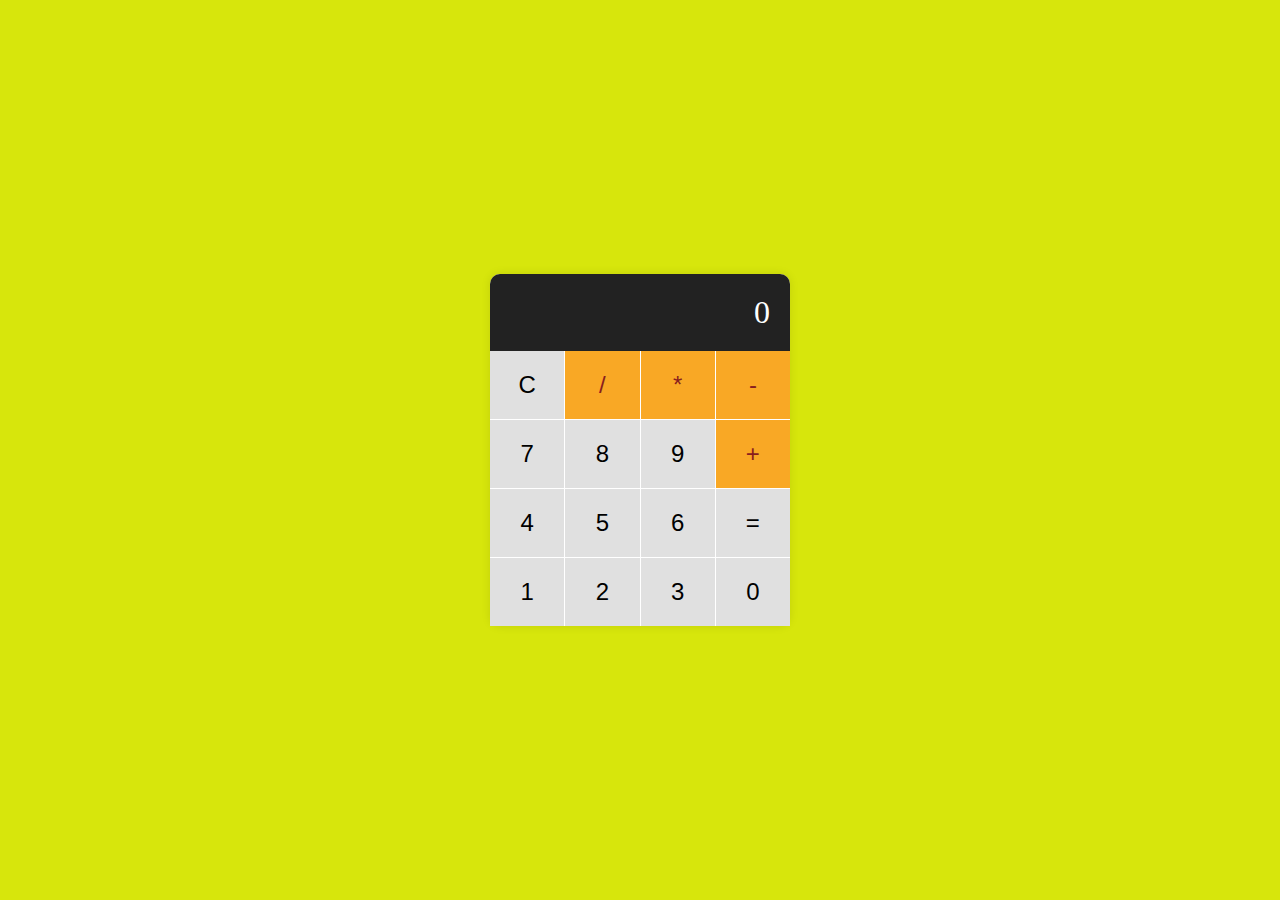
<file: cod soft/LEVEL1 2/INDEX.HTML>
<!DOCTYPE html>
<html lang="en">
<head>
    <meta charset="UTF-8">
    <meta name="viewport" content="width=device-width, initial-scale=1.0">
    <title>Muthuraj Calculator</title>
    <link rel="stylesheet" href="style.css">
</head>
<body>
  
    <div class="calculator">
       
        <div id="display" class="display">0</div>
        <div class="buttons">
            <button class="btn" id="clear">C</button>
            <button class="btn operator" id="divide">/</button>
            <button class="btn operator" id="multiply">*</button>
            <button class="btn operator" id="subtract">-</button>
            <button class="btn number" id="seven">7</button>
            <button class="btn number" id="eight">8</button>
            <button class="btn number" id="nine">9</button>
            <button class="btn operator" id="add">+</button>
            <button class="btn number" id="four">4</button>
            <button class="btn number" id="five">5</button>
            <button class="btn number" id="six">6</button>
            <button class="btn" id="equals">=</button>
            <button class="btn number" id="one">1</button>
            <button class="btn number" id="two">2</button>
            <button class="btn number" id="three">3</button>
            <button class="btn number" id="zero">0</button>
        </div>
    </div>
    <script src="script.js"></script>
</body>
</html>
</file>
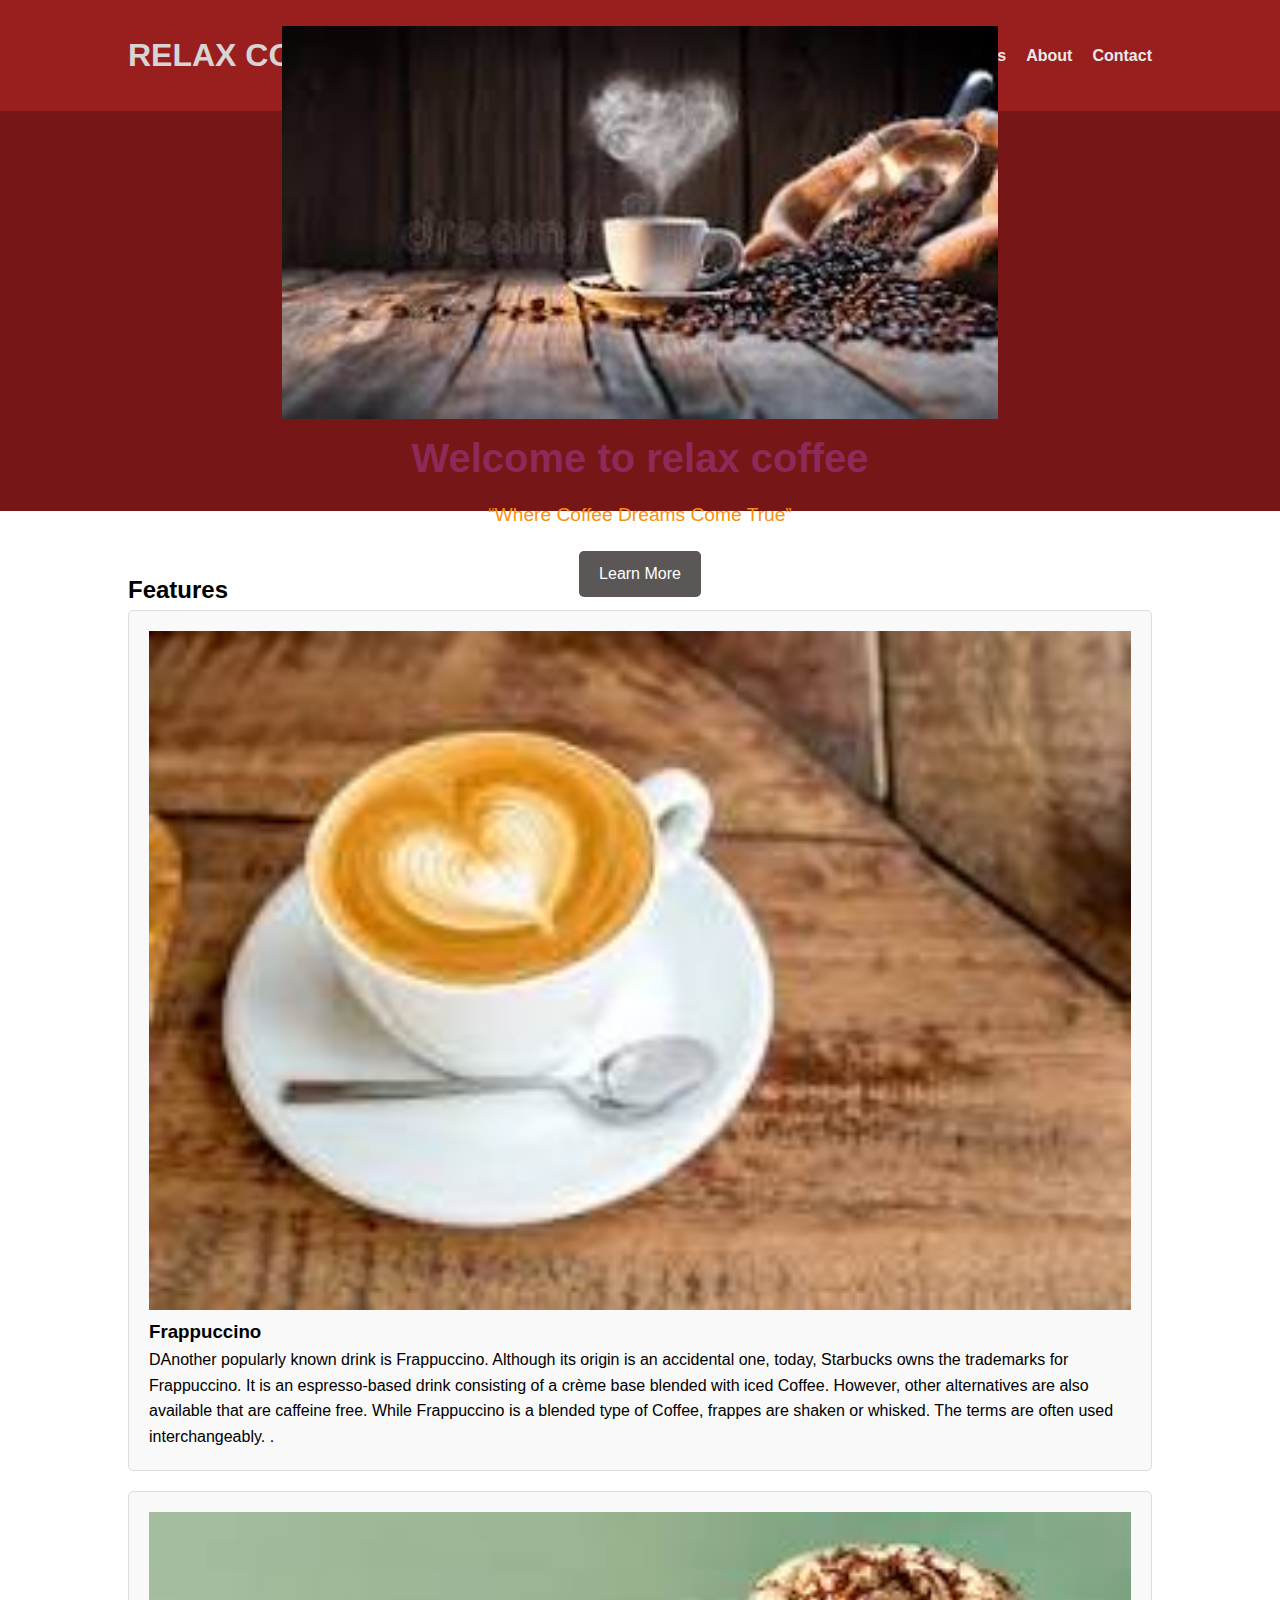
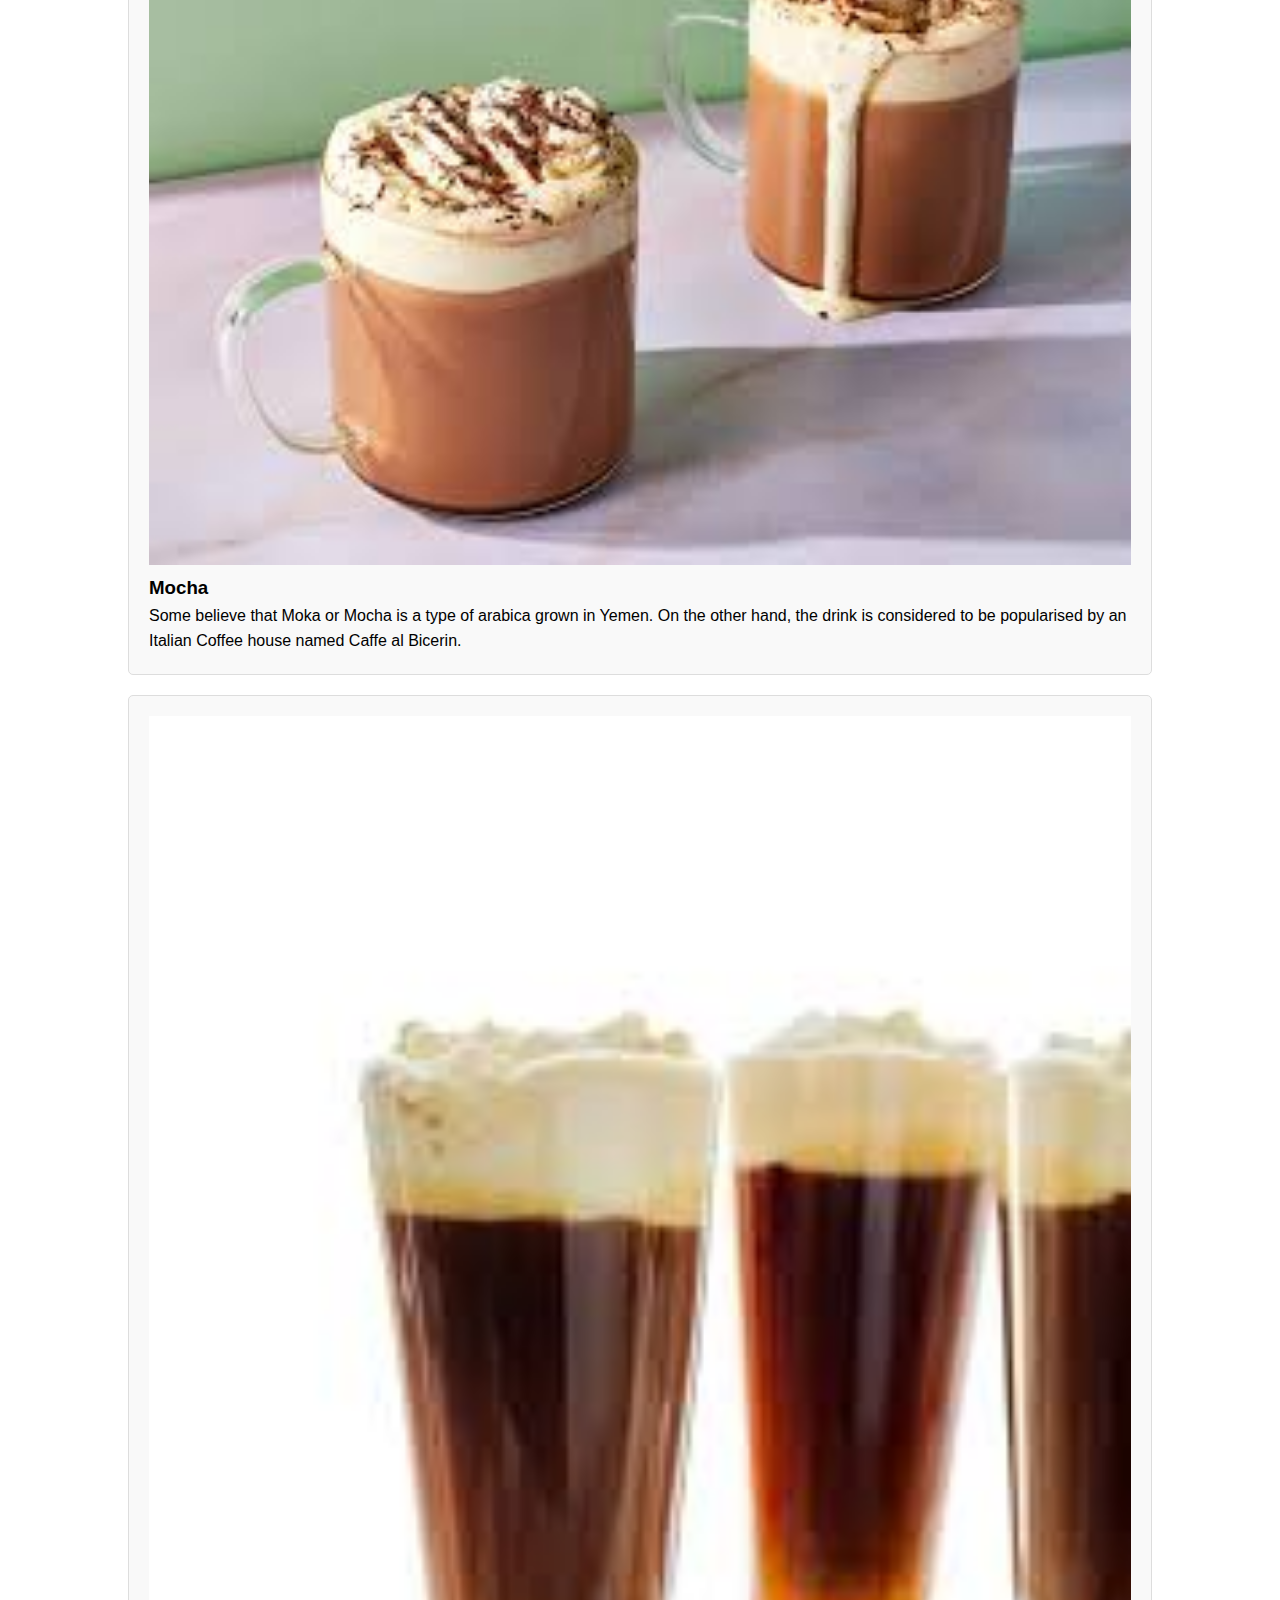
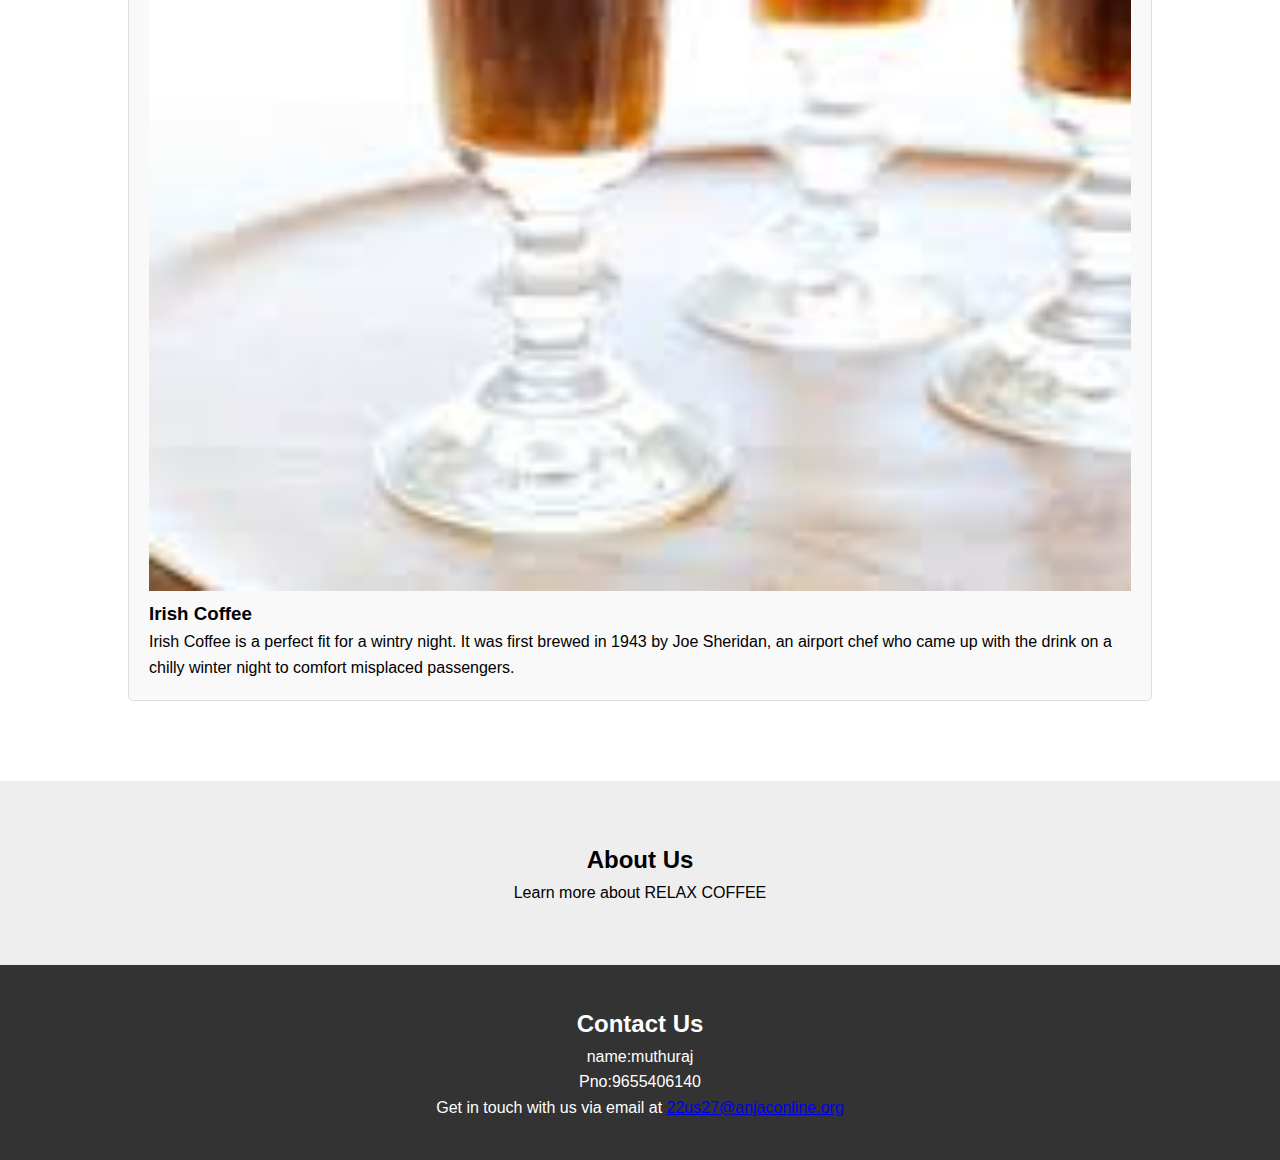
<file: cod soft/level1 3/index.html>
<!DOCTYPE html>
<html lang="en">
<head>
    <meta charset="UTF-8">
    <meta name="viewport" content="width=device-width, initial-scale=1.0">
    <title>Landing Page</title>
    <link rel="stylesheet" href="styles.css">
</head>
<body>
    <header>
        <div class="container">
            <h1 style="font-family: 'Franklin Gothic Medium', 'Arial Narrow', Arial, sans-serif;">RELAX COFFEE</h1>
            <nav >
                <ul>
                    <li><a href="#home">Home</a></li>
                    <li><a href="#types">Types</a></li>
                    <li><a href="#about">About</a></li>
                    <li><a href="#contact">Contact</a></li>
                </ul>
            </nav>
        </div>
    </header>

    <section id="home" class="hero">
        <div class="container">
            <IMG src="download (1).jpeg" width="70%" height="100%">
            <h2 style="color: rgb(142, 42, 89);">Welcome to relax coffee</h2>
            <p style="color: #f7910d; font-family: 'Gill Sans', 'Gill Sans MT', Calibri, 'Trebuchet MS', sans-serif; width: 23;">“Where Coffee Dreams Come True”</p>
            <a href="#types" class="btn">Learn More</a>
        </div>
    </section>

    <section id="types" class="features">
        <div class="container">
          
            <h2>Features</h2>
            <div class="feature-box">
                <img src="download.jpeg" width="100%"> <br>
                
                <h3>Frappuccino </h3>
                <p>DAnother popularly known drink is Frappuccino. Although its origin is an accidental one, today, Starbucks owns the trademarks for Frappuccino. 

                    It is an espresso-based drink consisting of a crème base blended with iced Coffee. However, other alternatives are also available that are caffeine free.  
                    
                    While Frappuccino is a blended type of Coffee, frappes are shaken or whisked. The terms are often used interchangeably. .</p>
            </div>
            <div class="feature-box">
                <img src="Untitled.jpeg" width="100%">
                <h3>Mocha </h3>
                <p>Some believe that Moka or Mocha is a type of arabica grown in Yemen. On the other hand, the drink is considered to be popularised by an Italian Coffee house named Caffe al Bicerin. </p>
            </div>
            <div class="feature-box">
                <img src="i.jpeg" width="100%">
                <h3>Irish Coffee </h3>
                <p>Irish Coffee is a perfect fit for a wintry night. It was first brewed in 1943 by Joe Sheridan, an airport chef who came up with the drink on a chilly winter night to comfort misplaced passengers. </p>
            </div>
        </div>
    </section>

    <section id="about" class="about">
        <div class="container">
            <h2>About Us</h2>
            <p>Learn more about RELAX COFFEE</p>
        </div>
    </section>

    <footer id="contact">
        <div class="container">
            <h2>Contact Us</h2>
            <p> name:muthuraj<br>
            Pno:9655406140</p>
            <p>Get in touch with us via email at <a href="22us27@anjaconline.org"> 22us27@anjaconline.org</a>
            </p>
        </div>
    </footer>
</body>
</html>
</file>
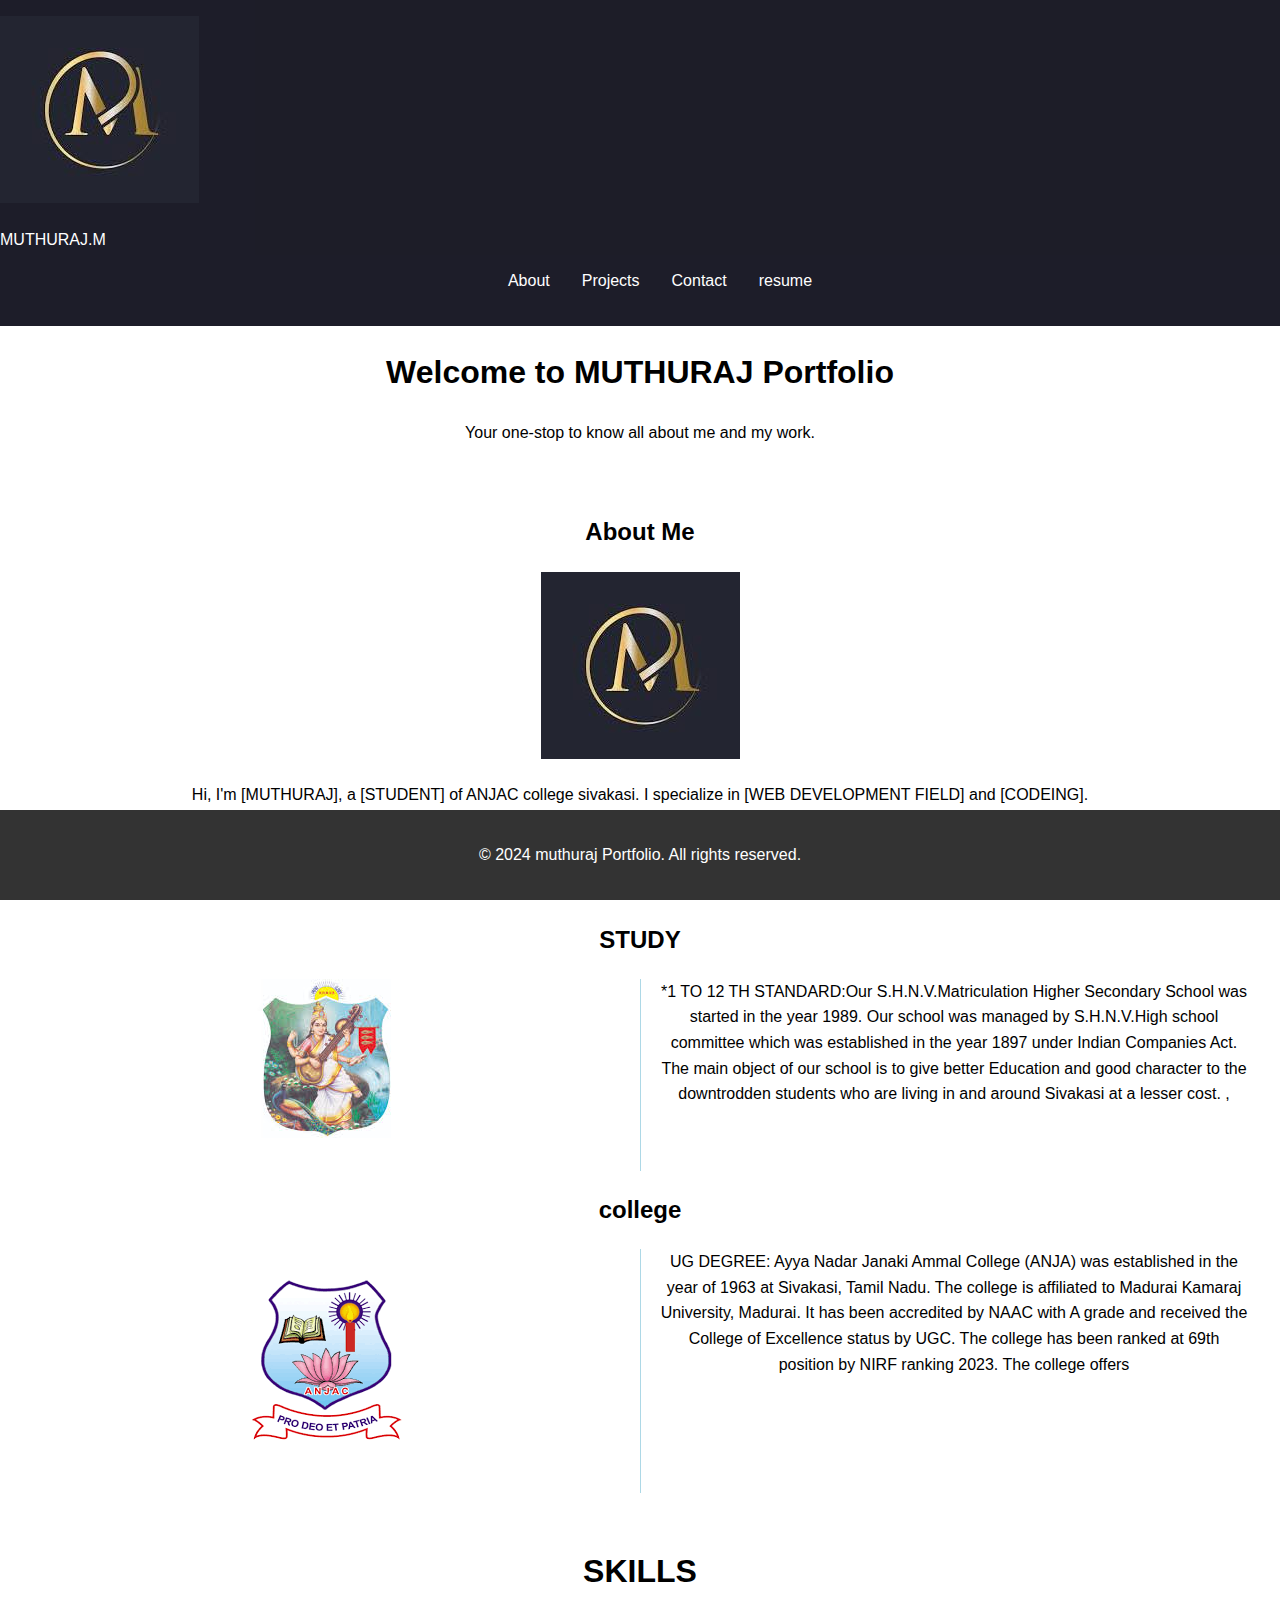
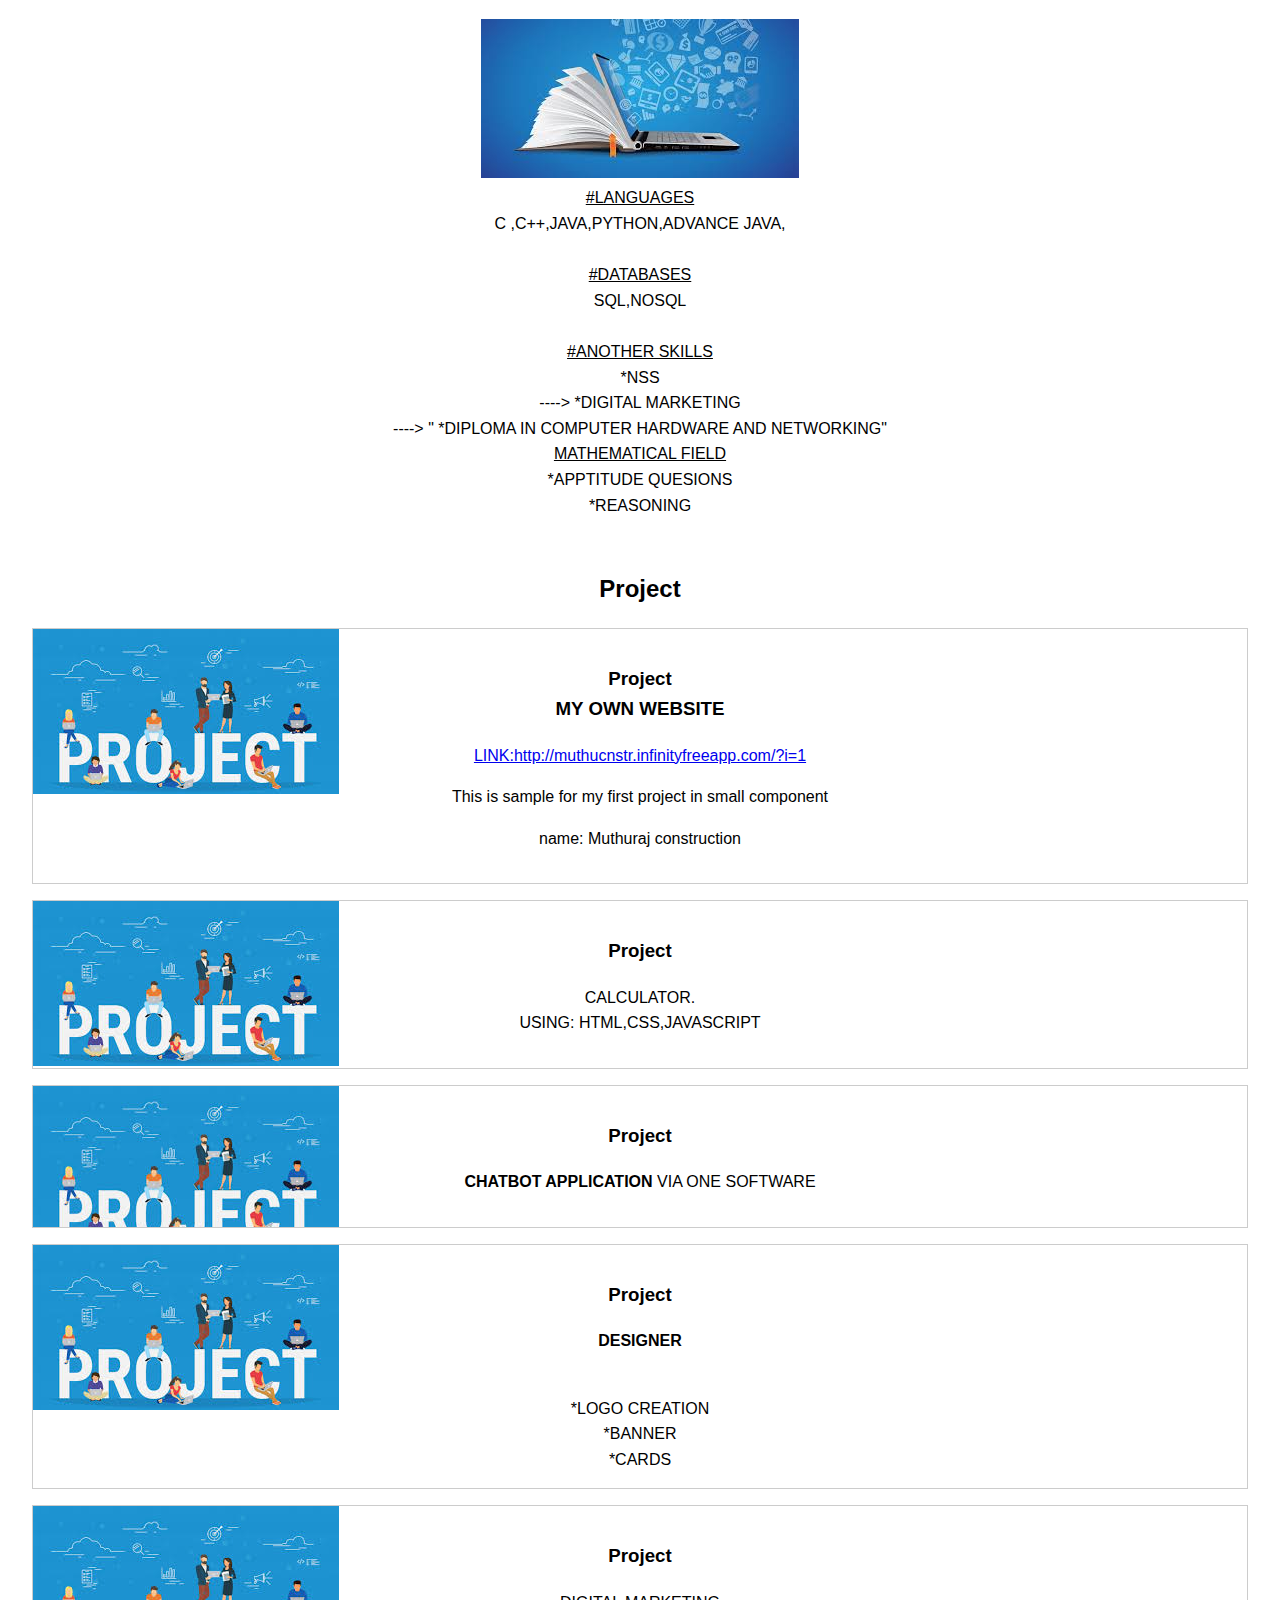
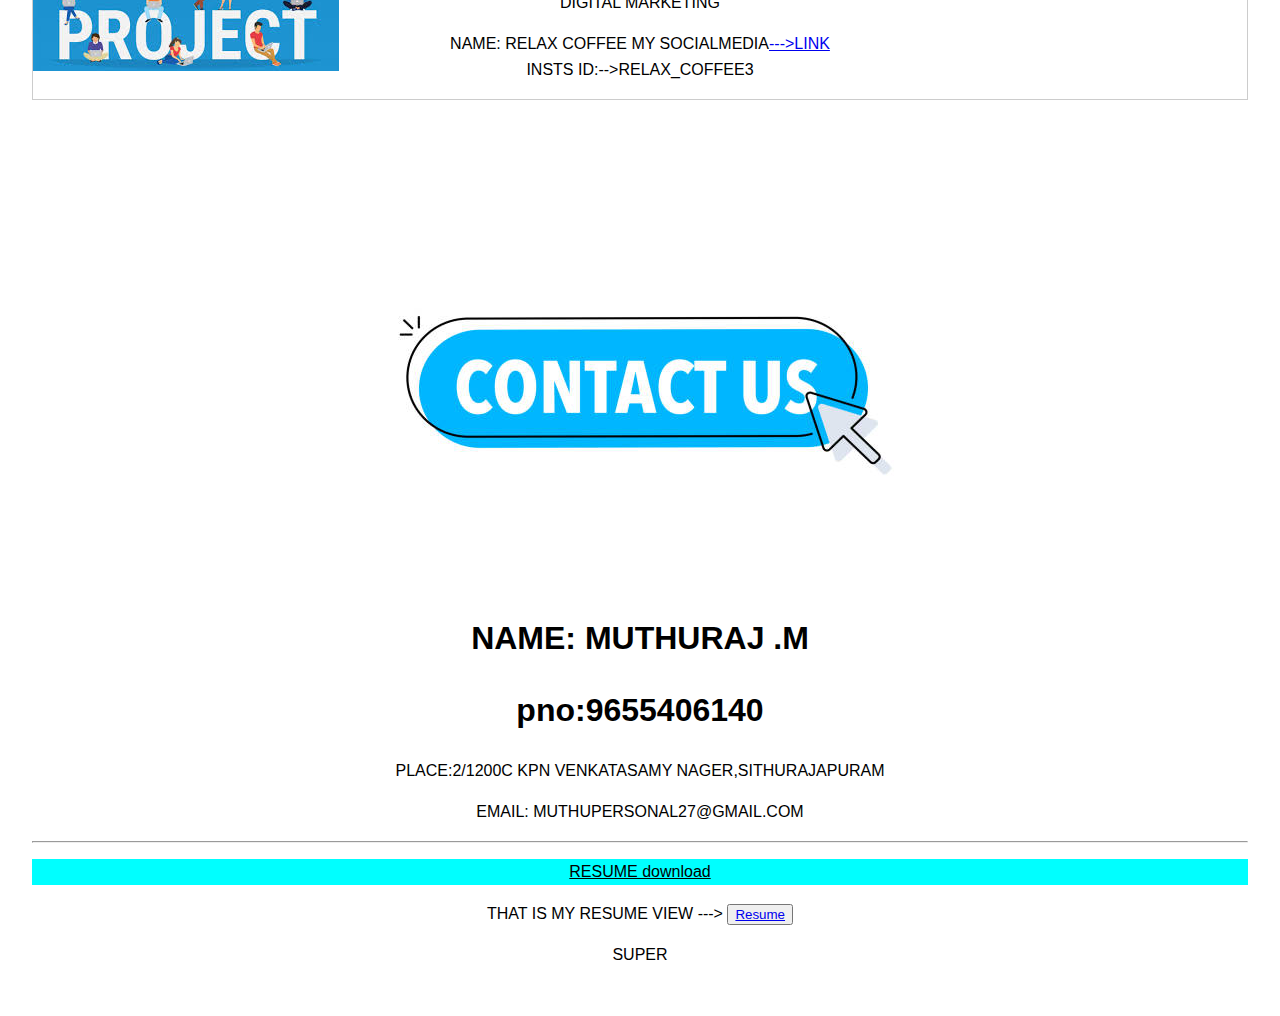
<file: cod soft/level1/index.html>
<!DOCTYPE html>
<html lang="en">
<head>
    <meta charset="UTF-8">
    <meta name="viewport" content="width=device-width, initial-scale=1.0">
    <title>My Portfolio</title>
    <link rel="stylesheet" href="style.css">
</head>
<body>

    <header>
        
        <nav>
            <img src="download (1).jpeg"><br><P> MUTHURAJ.M</P>
            <ul>
               
                <li><a href="#about">About</a></li>
                <li><a href="#projects">Projects</a></li>
                <li><a href="#contact">Contact</a></li>
                <li><a href="#resume">resume</a></li>
            </ul>
        </nav>
    </header>
    
   <CENTER>
        <h1 style="font-family:'Gill Sans', 'Gill Sans MT', Calibri, 'Trebuchet MS', sans-serif;">Welcome to MUTHURAJ Portfolio</h1>
        <p>Your one-stop to know all about me and my work.</p>
    
    
    <section id="about">
       
        <h2>About Me</h2>
        <IMG src="download (1).jpeg"> <BR>

        <p>Hi, I'm [MUTHURAJ], a [STUDENT] of ANJAC college sivakasi. I specialize in [WEB DEVELOPMENT FIELD] and [CODEING].
            <br>
           * B.SC COMPUTER SCIENCE 
           <br>*DIPLOMA IN COMPUTER HARDWARE AND SERVICING
           <BR>*DIGITAL MARKETING CERIFICATE  COURSE 
        </p>
        
         
          </head>
          <body>
          
          <div class="newspaper">
          <h2>STUDY</h2>
          <IMG src="SHNV.jpeg"><BR><BR>
          <P style="font-family: 'Franklin Gothic Medium', 'Arial Narrow', Arial, sans-serif;"> *1 TO 12 TH STANDARD:Our S.H.N.V.Matriculation Higher Secondary School was started in the year 1989. Our school was managed by S.H.N.V.High school committee which was established in the year 1897 under Indian Companies Act. The main object of our school is to give better Education and good character to the downtrodden students who are living in and around Sivakasi at a lesser cost. , 
          </div>
          
          <div class="newspaper">
            <h2>college</h2>
            <IMG src="Untitled.png"><BR>
             <P style="font-family:'Franklin Gothic Medium', 'Arial Narrow', Arial, sans-serif;">UG DEGREE: Ayya Nadar Janaki Ammal College (ANJA) was established in the year of 1963 at Sivakasi, Tamil Nadu. The college is affiliated to Madurai Kamaraj University, Madurai. It has been accredited by NAAC with A grade and received the College of Excellence status by UGC. The college has been ranked at 69th position by NIRF ranking 2023. The college offers 
            </div>
            
    </section>
    <center>     
        
        <h1> SKILLS</h1>      </center>
        <div class="SKILLS"> 
            <img src="skill3.jpeg" ><Br>

                                
                  <U>#LANGUAGES</U>
                  <BR>
                    C
                    ,C++,JAVA,PYTHON,ADVANCE JAVA,
                    <BR>
                        <BR>
                       <U> #DATABASES</U>
                        <BR>
                        SQL,NOSQL
                        <BR><BR>
                            <U>#ANOTHER SKILLS</U>
                           <BR>
                             *NSS<BR>
                            ----> *DIGITAL MARKETING
                             <BR>
                              ----> " *DIPLOMA IN COMPUTER HARDWARE AND NETWORKING"
                         <BR>
                            <U>MATHEMATICAL FIELD</U>    <BR>
                                *APPTITUDE QUESIONS <BR>
                                *REASONING 
                            </div> 

    
    <section id="projects">
        <h2>Project</h2>
        <div class="project">
            <h3>Project 
                <BR>
                    MY OWN WEBSITE
            </h3>
            <A href="http://muthucnstr.infinityfreeapp.com/?i=1">LINK:http://muthucnstr.infinityfreeapp.com/?i=1</A>
                <p> This is sample for my first project in  small component</p>
                <p>name: Muthuraj construction</p>


        </div>
        <div class="project">
            <h3>Project </h3>
            <p>CALCULATOR.
                <BR>
                    USING: HTML,CSS,JAVASCRIPT
            </p>
        </div>
        <div class="project">
            <h3>Project </h3>
            <p><B>CHATBOT APPLICATION </B> VIA ONE SOFTWARE</p>
        </div>
        <div class="project">
            <h3>Project </h3>
            <p><B>DESIGNER</B>
                 </p><cENTER>
                    <BR>
                            *LOGO CREATION
                        <BR>

            *BANNER
            <br>
            *CARDS
                 </cENTER>
        </div>
        <div class="project">
            <h3>Project </h3>
            <p> DIGITAL MARKETING  </p>
            <CENTER> NAME: RELAX COFFEE
                MY SOCIALMEDIA<A href="https://www.facebook.com/profile.php?id=61556031260638">--->LINK</A> 
                <BR>   INSTS ID:-->RELAX_COFFEE3
            </CENTER>
        </div>
        <!-- Add more projects as needed -->
    </section>
    
    <section id="contact">
        <img src="istockphoto-.jpg">
      
        
        <H1 style="font-family: 'Segoe UI', Tahoma, Geneva, Verdana, sans-serif;"> NAME: MUTHURAJ .M</H1>
        <center>
           
            <h1>pno:9655406140</h1>
          <p> PLACE:2/1200C KPN VENKATASAMY NAGER,SITHURAJAPURAM</p>
          <P style="font-family: 'Gill Sans', 'Gill Sans MT', Calibri, 'Trebuchet MS', sans-serif;"> EMAIL: MUTHUPERSONAL27@GMAIL.COM</P>
        <hr> <section id="resume">
            <P style="background-color: aqua;"> <U>RESUME download</P></U><form method="get" action="resume.pdf">

            <p style="font-family: 'Franklin Gothic Medium', 'Arial Narrow', Arial, sans-serif;">  THAT IS MY  RESUME VIEW --->
            <button type="submit"><a href="resume.html"> Resume</button></a>
        </form><P> SUPER</P>
    </section>
        


        </center>
    </section>
    <footer>
        <p>muthu</p>
        
    </footer>
    
    
    <footeR>
        <p>&copy; 2024 muthuraj Portfolio. All rights reserved.</p>
    </footeR>
</body>
</html>
</file>
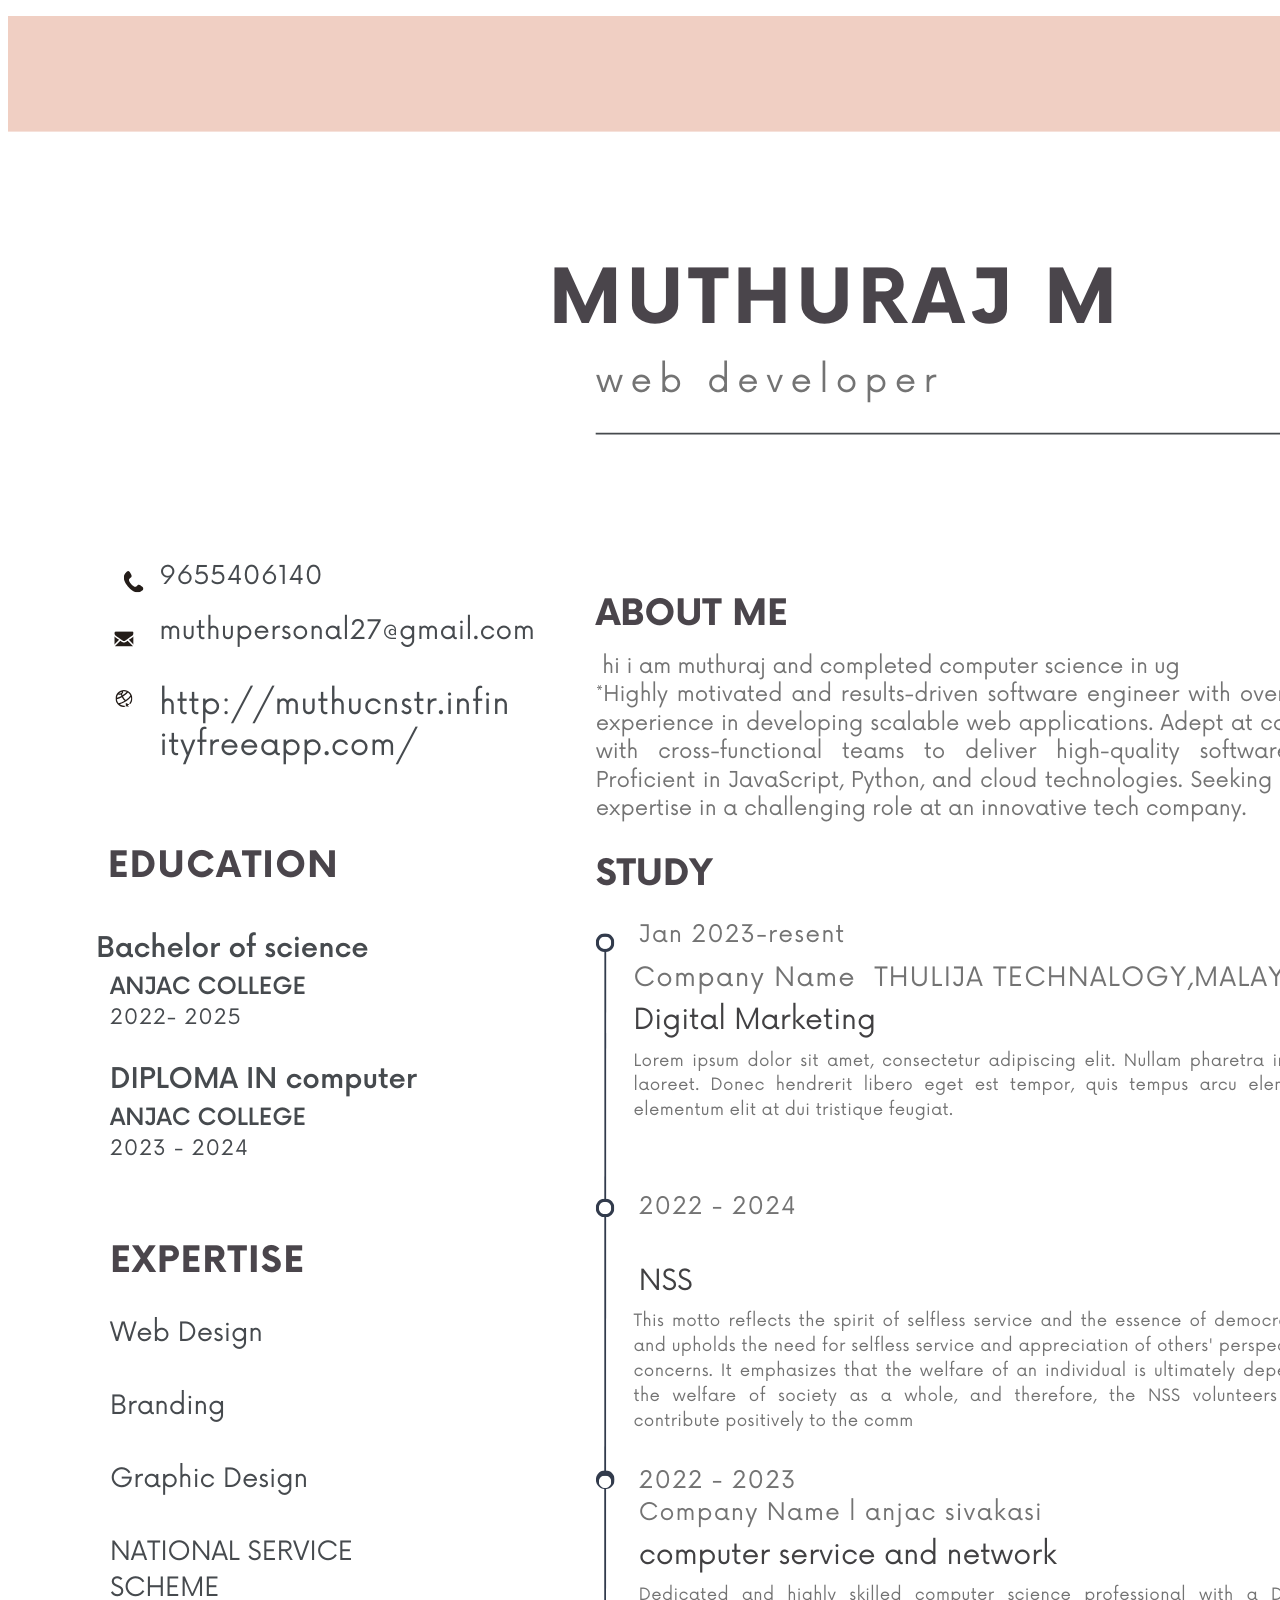
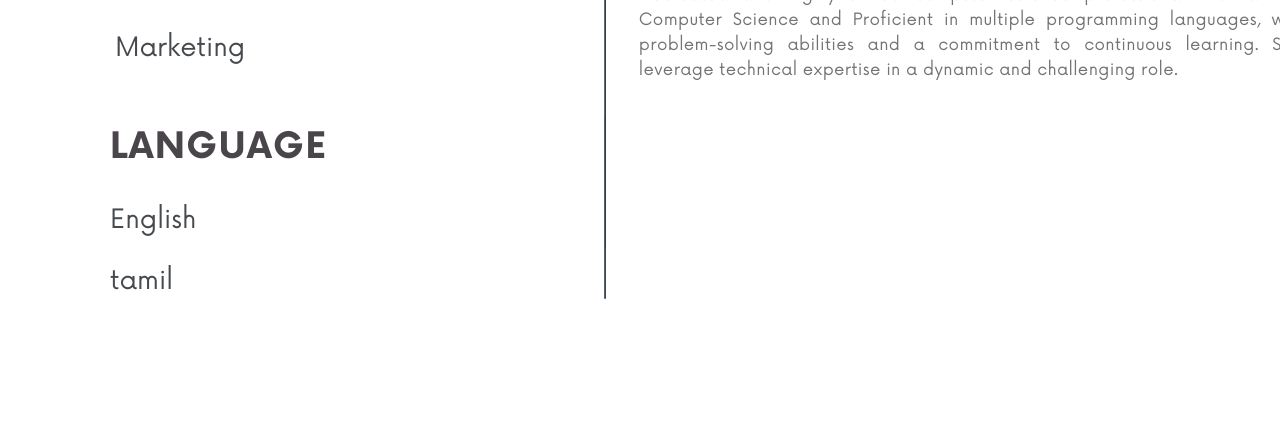
<file: cod soft/level1/resume.html>
<!DOCTYPE html>
<html lang="en">
<head>
    <meta charset="UTF-8">
    <meta name="viewport" content="width=device-width, initial-scale=1.0">
    <title>Document</title>
</head>
<body>
    <p> </p>
    <p>
    <img src="muthuraj m.png">

    </p>

    
</body>
</html>
</file>
<file: cod soft/LEVEL1 2/style.css>
body {
    display: flex;
    justify-content: center;
    align-items: center;
    height: 100vh;
    background-color: #d7e60c;
    margin: 0;
}

.calculator {
    display: grid;
    grid-template-rows: auto 1fr;
    width: 300px;
    background-color: #fff;
    border-radius: 10px;
    box-shadow: 0 0 10px rgba(0, 0, 0, 0.1);
}

.display {
    grid-row: 1;
    background-color: #222;
    color: #fff;
    text-align: right;
    padding: 20px;
    font-size: 2em;
    border-top-left-radius: 10px;
    border-top-right-radius: 10px;
    overflow: hidden;
}

.buttons {
    grid-row: 2;
    display: grid;
    grid-template-columns: repeat(4, 1fr);
    gap: 1px;
}

.btn {
    background-color: #e0e0e0;
    border: none;
    padding: 20px;
    font-size: 1.5em;
    cursor: pointer;
    transition: background-color 0.2s;
}

.btn:hover {
    background-color: #a23232;
}

.operator {
    background-color: #f9a825;
    color: #891e1e;
}

.operator:hover {
    background-color: #86837a;
}
</file>
<file: cod soft/level1 3/styles.css>
body, h1, h2, h3, p, ul, li {
    margin: 0;
    padding: 0;
    list-style: none;
}

body {
    font-family: Arial, sans-serif;
    line-height: 1.6;
    background-color: #771616;
}

.container {
    width: 80%;
    margin: 0 auto;
    padding: 20px;
}

header {
    background: #991f1f;
    color: #d9d4d4;
    padding: 10px 0;
}

header .container {
    display: flex;
    justify-content: space-between;
    align-items: center;
}

header h1 {
    margin: 0;
}

nav ul {
    display: flex;
}

nav ul li {
    margin-left: 20px;
}

nav ul li a {
    color: #ebe9e9;
    text-decoration: none;
    font-weight: bold;
}

.hero {

    color: #fff;
    height: 400px;
    display: flex;
    align-items: center;
    justify-content: center;
    text-align: center;
}

.hero h2 {
    font-size: 2.5em;
    margin-bottom: 10px;
}

.hero p {
    font-size: 1.2em;
    margin-bottom: 20px;
}

.hero .btn {
    display: inline-block;
    padding: 10px 20px;
    background: #5b5757;
    color: #fff;
    text-decoration: none;
    font-size: 1em;
    border-radius: 5px;
}

.features {
    background: #fff;
    padding: 40px 0;
}

.features .feature-box {
    margin-bottom: 20px;
    padding: 20px;
    border: 1px solid #ddd;
    border-radius: 5px;
    background: #f9f9f9;
}

.about {
    background: #eee;
    padding: 40px 0;
    text-align: center;
}

footer {
    background: #333;
    color: #fff;
    text-align: center;
    padding: 20px 0;
}
</file>
<file: cod soft/level1/style.css>
body {
    font-family: Arial, sans-serif;
    margin: 0;
    padding: 0;
    line-height: 1.6;
}

.newspaper {
    column-count: 2;
    column-gap: 40px;
    column-rule: 1px solid lightblue;
  }
  
  h2 {
    column-span: all;
  }
header {
    background: hwb(240 0% 95% / 0.888);
    color: #fff;
    padding: 1rem 0;
}

header nav ul {
    list-style: none;
    display: flex;
    justify-content: center;
}

header nav ul li {
    margin: 0 1rem;
}

header nav ul li a {
    color: #fff;
    text-decoration: none;
}

#hero {
    background: url('hero-bg.jpg') no-repeat center center/cover;
    color: #fff;
    height: 100vh;
    display: flex;
    flex-direction: column;
    justify-content: center;
    align-items: center;
    text-align: center;
}

#about, #projects, #contact {
    padding: 2rem;
    text-align: center;
}

.project {
    background-image: url(pro.jpeg);
    background-repeat: no-repeat;
    border: 1px solid #ccc;
    padding: 1rem;
    margin: 1rem 0;
}

footer {
    background: #333;
    color: #fff;
    text-align: center;
    padding: 1rem 0;
    position: fixed;
    width: 100%;
    bottom: 0;
}
.
</file>
